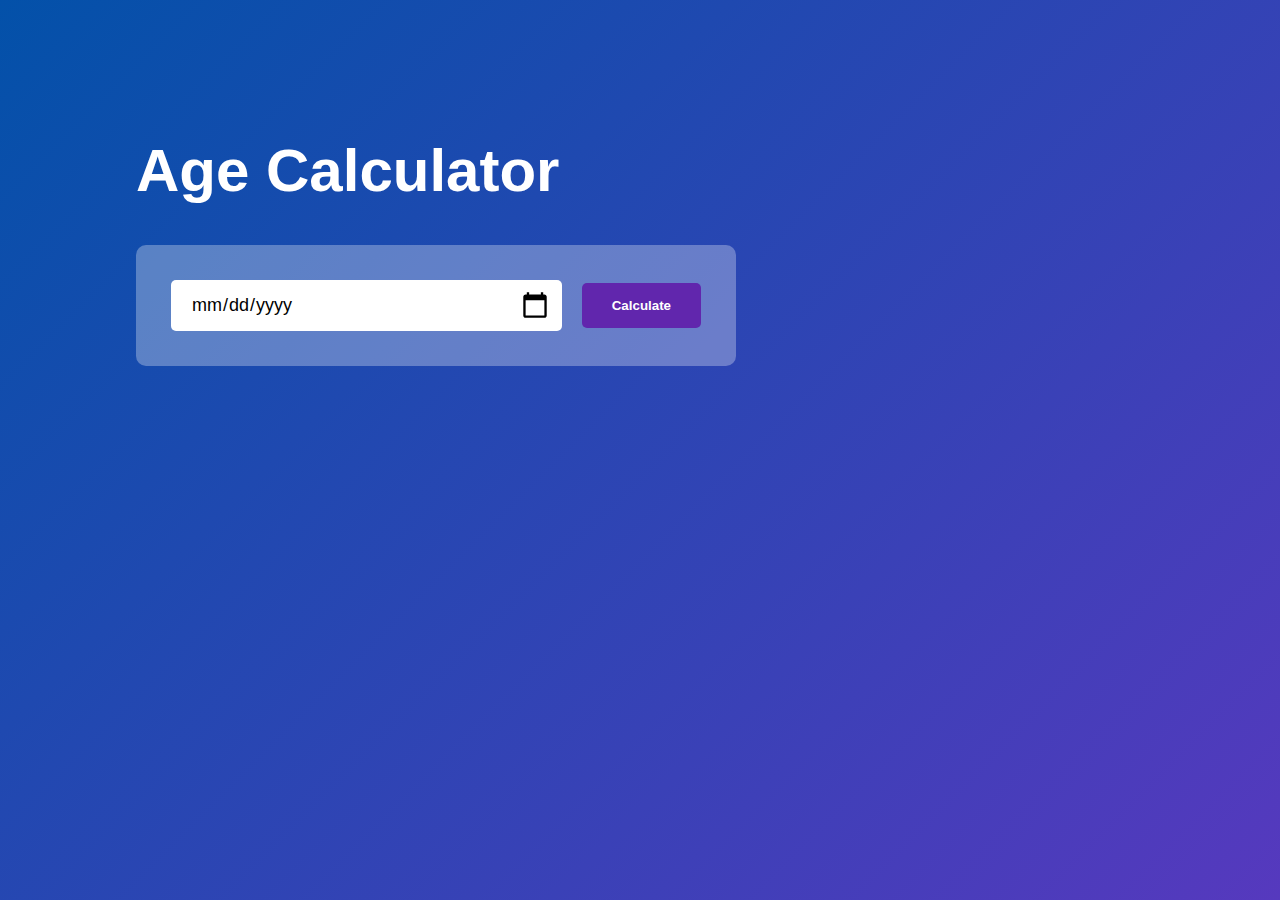
<file: Age Calculator/index.html>
<!DOCTYPE html>
<html lang="en">
<head>
    <meta charset="UTF-8">
    <meta name="viewport" content="width=device-width, initial-scale=1.0">
    <title>Age Calculator</title>
    <link rel="stylesheet" href="style.css">
</head>
<body>
    <div class="container">
        <div class="calculator">
            <h1>Age  Calculator</h1>
            <div class="input-box">
                <input type="date" id="date">
                <button onclick="calculateAge()">Calculate</button>
            </div>
            <p id="result"></p>
        </div>
    </div>

    <script>
        let userInput = document.getElementById("date");
        userInput.max = new Date().toISOString().split("T")[0];
        let result = document.getElementById("result");

        function calculateAge(){
            let birthDate = new Date(userInput.value);

            let d1 = birthDate.getDate();
            let m1 = birthDate.getMonth() + 1;
            let y1 = birthDate.getFullYear();

            let today = new Date();

            let d2 = today.getDate();
            let m2 = today.getMonth() + 1;
            let y2 = today.getFullYear();

            let d3, m3, y3;

            y3 = y2 - y1;

            if(m2 >= m1){
                m3 = m2 - m1;
            }
            else{
                y3--;
                m3 = 12 + m2 - m1;    
            }

            if(d2 >= d1){
                d3 = d2 - d1;
            }
            else{
                m3--;
                d3 = getDaysInMonth(y1, m1) + d2 - d1;
            }

            if(m3 < 0){
                m3 = 11;
                y3--;
            }
            result.innerHTML = `You are ${y3} years, ${m3} months and ${d3} days old.`;
        }

        function getDaysInMonth(year, month){
            return new Date(year, month, 0).getDate();
        }
    </script>
</body>
</html>
</file>
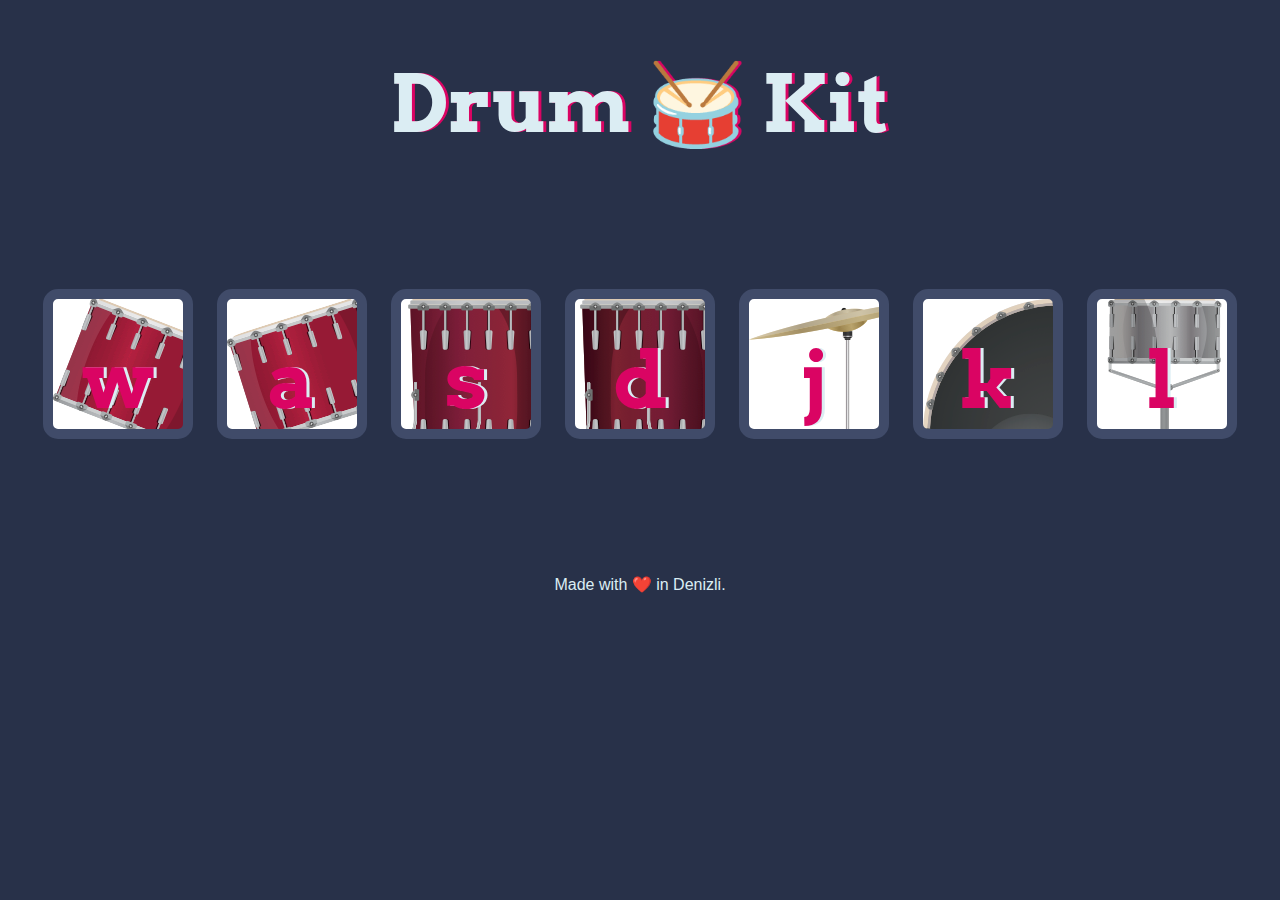
<file: Drum Kit/index.html>
<!DOCTYPE html>
<html lang="en" dir="ltr">

<head>
  <meta charset="utf-8">
  <title>Drum Kit</title>
  <link rel="stylesheet" href="styles.css">
  <link href="https://fonts.googleapis.com/css?family=Arvo" rel="stylesheet">
</head>

<body>

  <h1 id="title">Drum 🥁 Kit</h1>
  <div class="set">
    <button class="w drum">w</button>
    <button class="a drum">a</button>
    <button class="s drum">s</button>
    <button class="d drum">d</button>
    <button class="j drum">j</button>
    <button class="k drum">k</button>
    <button class="l drum">l</button>
  </div>


  <footer>
    Made with ❤️ in Denizli.
  </footer>

  <script src="index.js"></script>  
</body>

</html>
</file>
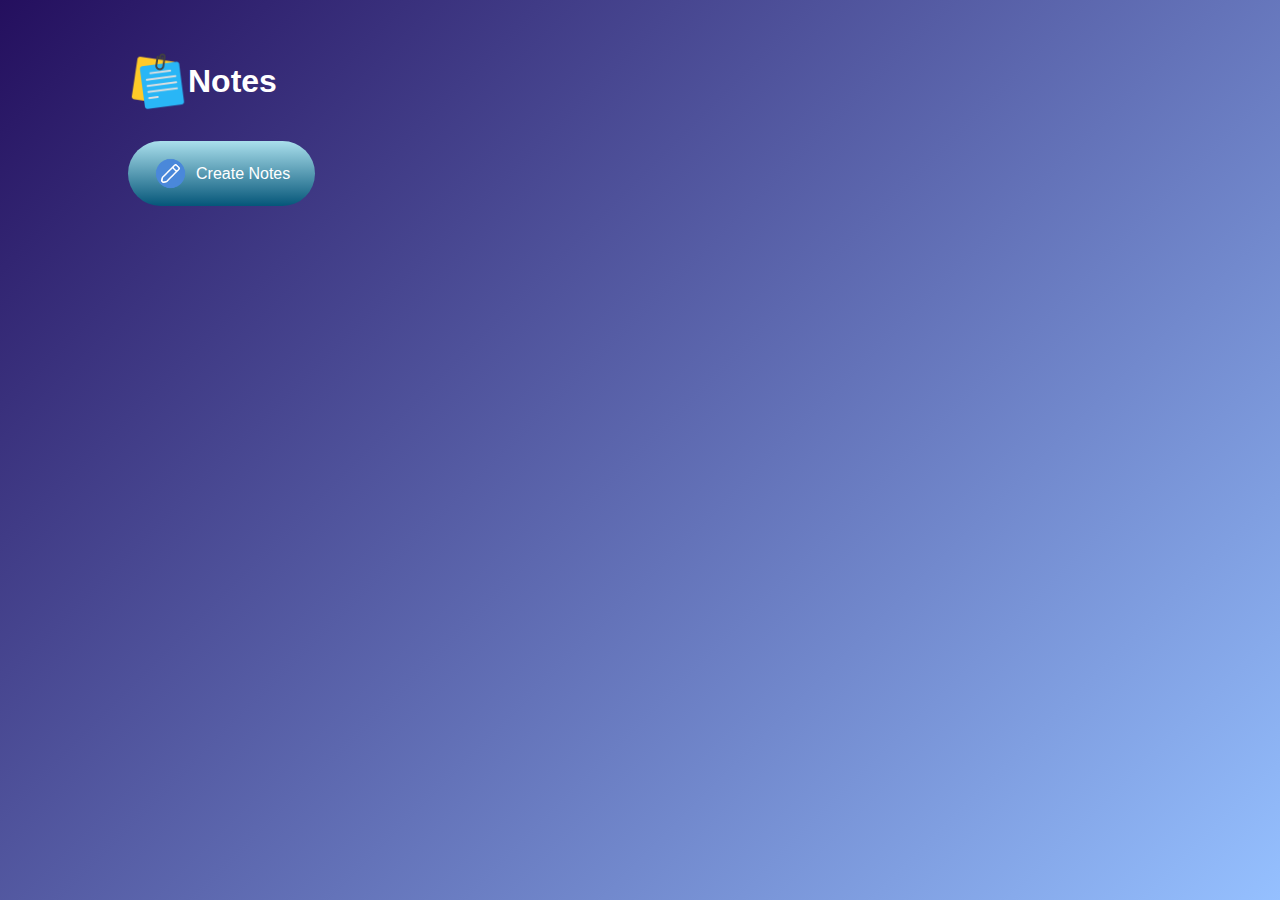
<file: Notes App/index.html>
<!DOCTYPE html>
<html lang="en">
<head>
    <meta charset="UTF-8">
    <meta name="viewport" content="width=device-width, initial-scale=1.0">
    <title>Notes App</title>
    <link rel="stylesheet" href="style.css">
</head>
<body>

    <div class="container">
        <h1><img src="images/notes.png"> Notes</h1>
        <button class="btn"><img src="images/edit.png"> Create Notes</button>

        <div class="notes-container">
           <!-- <p contenteditable="true" class="input-box">
                <img src="images/delete.png">
            </p> -->
        </div>
    </div>

    <script src="script.js"></script>
</body>
</html>
</file>
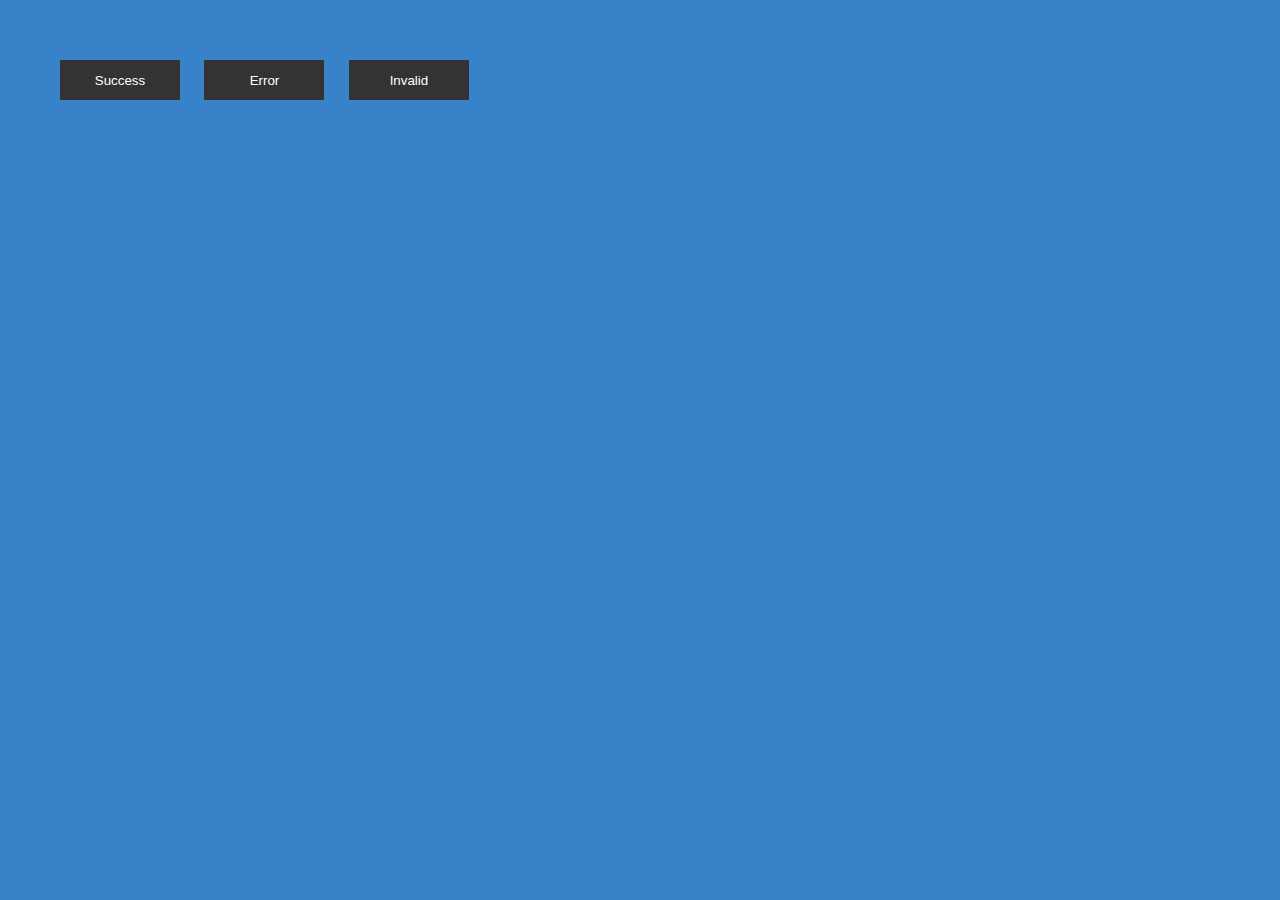
<file: Notification App/index.html>
<!DOCTYPE html>
<html lang="en">
<head>
    <meta charset="UTF-8">
    <meta name="viewport" content="width=device-width, initial-scale=1.0">
    <title>Notification App</title>
    <link rel="stylesheet" href="style.css">
    <link rel="stylesheet" href="https://cdnjs.cloudflare.com/ajax/libs/font-awesome/6.0.0-beta3/css/all.min.css">
</head>
<body>
    <div class="buttons">
        <button onclick="showToast(successMsg)">Success</button>
        <button onclick="showToast(errorMsg)">Error</button>
        <button onclick="showToast(invalidMsg)">Invalid</button>
    </div>

    <div id="toastBox">

    </div>

    <script>

        let toastBox = document.getElementById('toastBox');
        let successMsg = '<i class="fas fa-check-circle"></i> Succesfully submitted';
        let errorMsg = '<i class="fas fa-times-circle"></i> Please fix the error !';
        let invalidMsg = '<i class="fas fa-exclamation-triangle"></i> Invalid input, check again';

        function showToast(msg) {
            let toast = document.createElement('div');
            toast.classList.add('toast');
            toast.innerHTML = msg;
            toastBox.appendChild(toast);

            if (msg.includes('error')) {
                toast.classList.add('error');
            }
            if (msg.includes('Invalid')) {
                toast.classList.add('invalid');
            }

            setTimeout(() => {
                toast.remove();
            }, 6000);
        }
    </script>
</body>
</html>
</file>
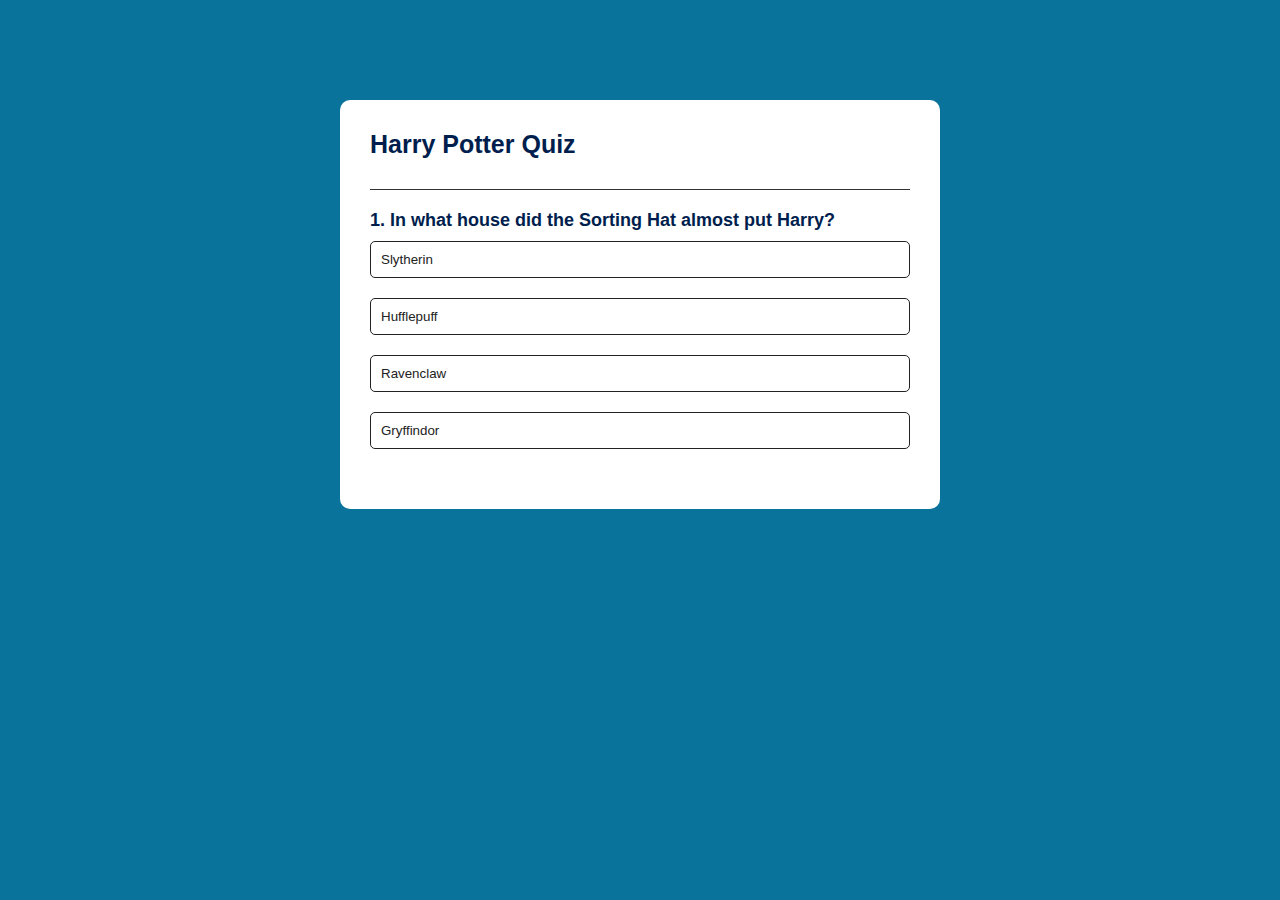
<file: Quiz App/index.html>
<!DOCTYPE html>
<html lang="en">
<head>
    <meta charset="UTF-8">
    <meta name="viewport" content="width=device-width, initial-scale=1.0">
    <title>Quiz App</title>
    <link rel="stylesheet" href="style.css">
</head>
<body>
    <div class="app">
        <h1>Harry Potter Quiz</h1>
        <div class="quiz">
            <h2 id="question">Question goes here</h2>
            <div id="answer-buttons">
                <button class="btn">Answer 1</button>
                <button class="btn">Answer 2</button>
                <button class="btn">Answer 3</button>
                <button class="btn">Answer 4</button>
            </div>
            <button id="next-btn">Next</button>
        </div>
    </div>

    <script src="script.js"></script>
</body>
</html>
</file>
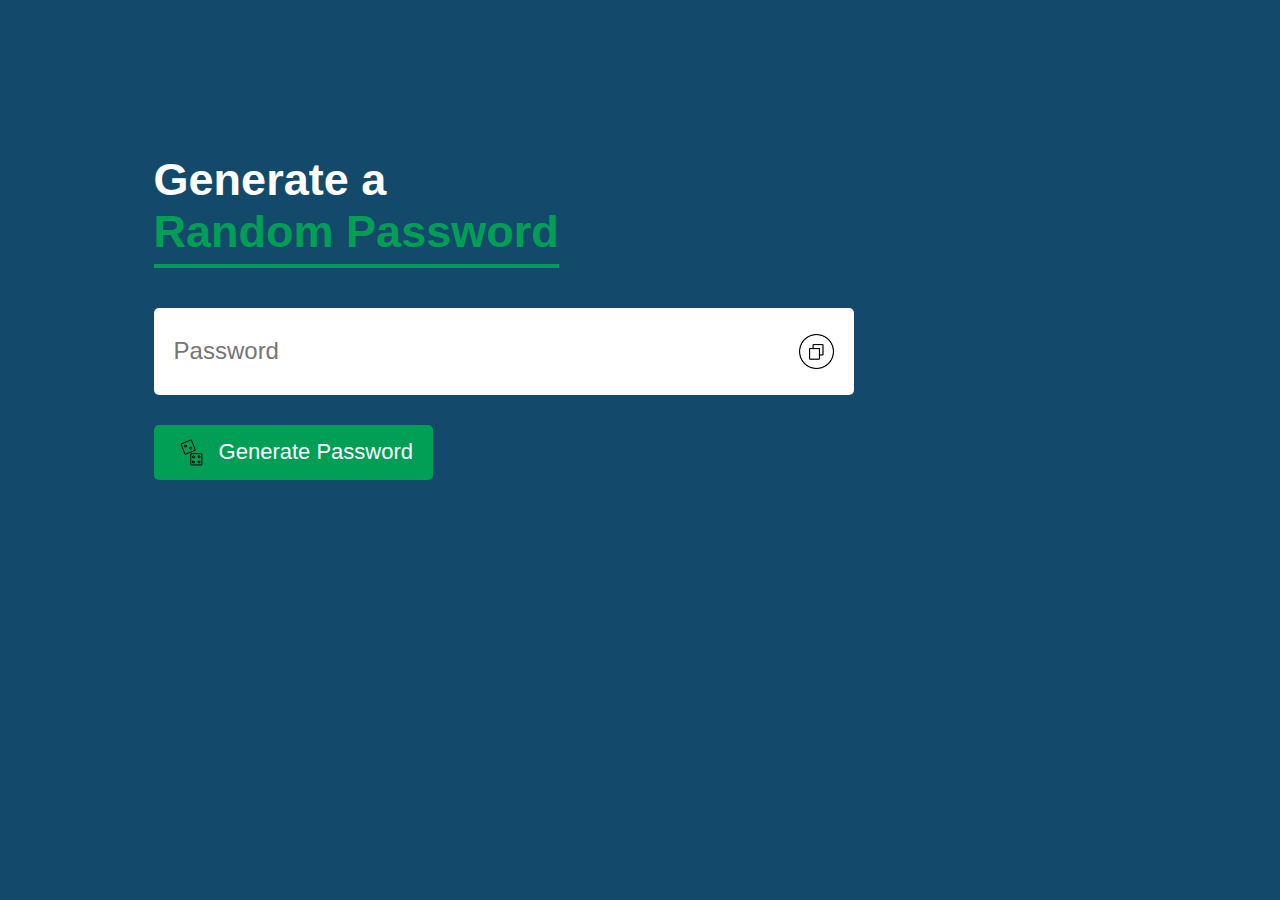
<file: Random Password/index.html>
<!DOCTYPE html>
<html lang="en">
<head>
    <meta charset="UTF-8">
    <meta name="viewport" content="width=device-width, initial-scale=1.0">
    <title>Random Password Generator</title>
    <link rel="stylesheet" href="style.css">
</head>
<body>
    <div class="container">
        <h1>Generate a <br><span>Random Password</span></h1>
        <div class="display">
            <input type="text" id="password" placeholder="Password">
            <img src="images/copy.png" onclick="copyPassword()">
        </div>
        <button onclick="createPassword()"><img src="images/generate.png">Generate Password</button>
    </div>

    <script>

        const passwordBox = document.getElementById("password");
        const lenght = 10;

        const upperCase = "ABCDEFGHIJKLMNOPQRSTUVWXYZ";
        const lowerCase = "abcdefghijklmnopqrstuvwxyz";
        const number = "0123456789";
        const symbol = "@#^-*£/>"
        const allChars = upperCase + lowerCase + number + symbol;


        function createPassword() {
            let password = "";
            password += upperCase[Math.floor(Math.random() * upperCase.length)];
            password += lowerCase[Math.floor(Math.random() * lowerCase.length)];
            password += number[Math.floor(Math.random() * number.length)];
            password += symbol[Math.floor(Math.random() * symbol.length)];

            while(lenght > password.length){
                password += allChars[Math.floor(Math.random() * allChars.length)];
            }
            passwordBox.value = password;
        }

        function copyPassword() {
            passwordBox.select();
            document.execCommand("copy");
        }
    </script>
</body>
</html>
</file>
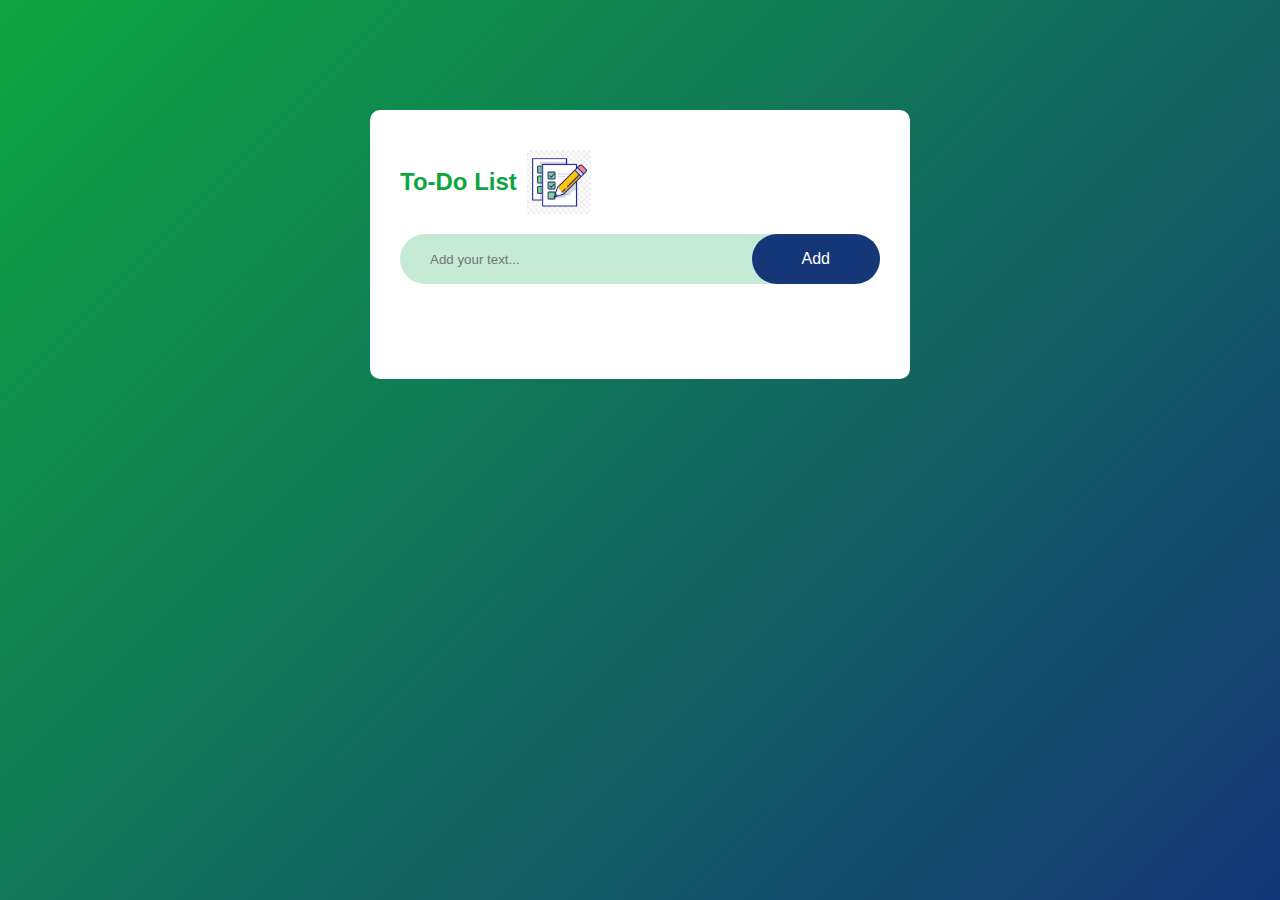
<file: To Do List/index.html>
<!DOCTYPE html>
<html lang="en">
<head>
    <meta charset="UTF-8">
    <meta name="viewport" content="width=device-width, initial-scale=1.0">
    <title>To Do List App</title>
    <link rel="stylesheet" href="style.css">
</head>
<body>
    <div class="container">
        <div class="to-do">
            <h2>To-Do List <img src="images/icon.png" style="width: 4rem; height: 4rem; margin-left: 10px;" alt="icon image"></h2>
            <div class="row">
                <input type="text" id="input-box" placeholder="Add your text...">
                <button onclick="addTask()">Add</button>
            </div>
            <ul id="list-container">
                <!-- <li class="checked">Task 1</li>
                <li>Task 2</li>
                <li>Task 3</li> -->
            </ul>
        </div>
    </div>

    <script src="script.js"></script>
</body>
</html>
</file>
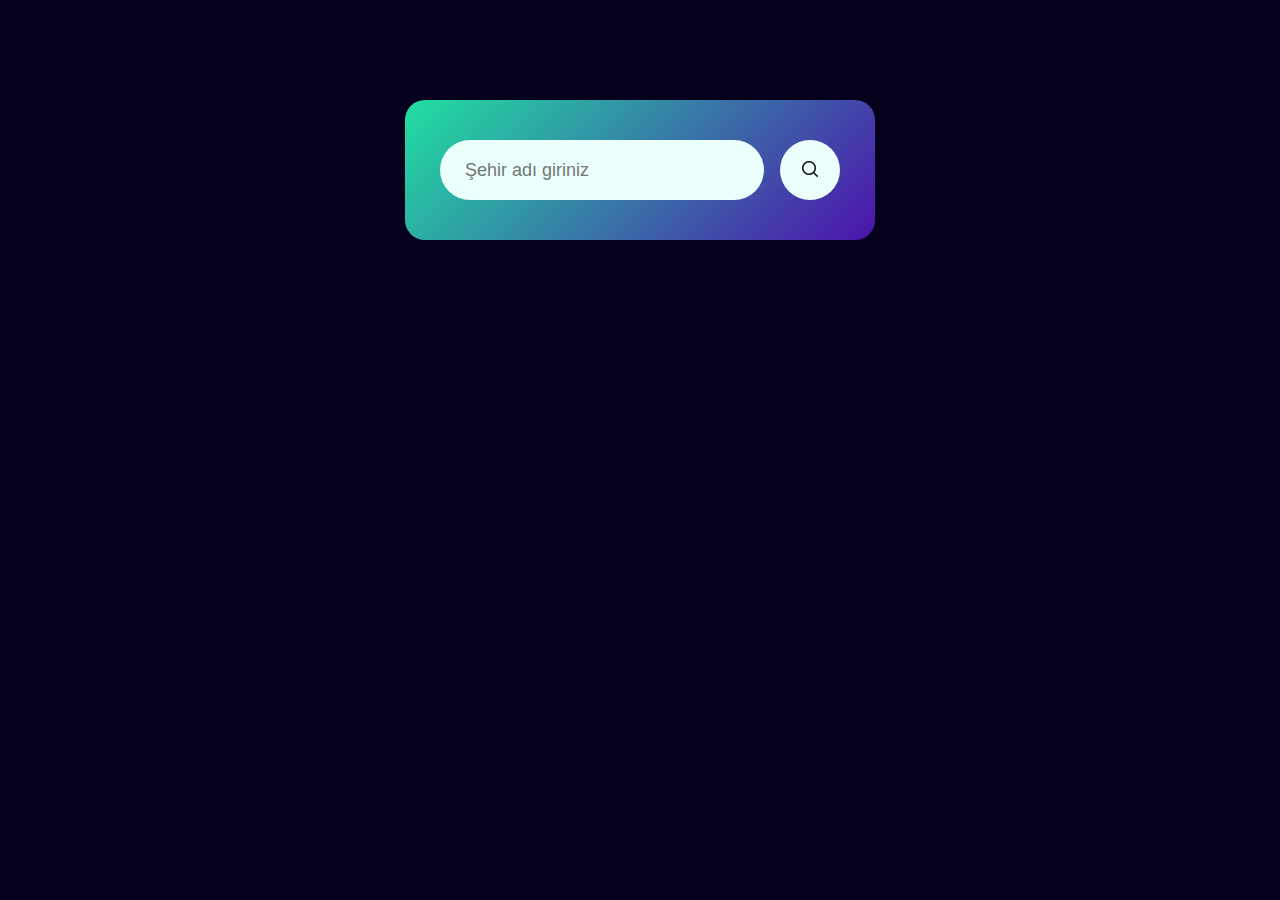
<file: Weather Website/index.html>
<!DOCTYPE html>
<html lang="tr">

<head>
    <meta charset="UTF-8">
    <meta name="viewport" content="width=device-width, initial-scale=1.0">
    <title>Hava Durumu</title>
    <link rel="stylesheet" href="style.css">
</head>

<body>

    <div class="card">
        <div class="search">
            <input type="text" placeholder="Şehir adı giriniz" spellcheck="false">
            <button><img src="images/search.png"></button>
        </div>
        <div class="error" style="display: none;">
            <p>Geçersiz şehir adı!</p>
        </div>
        <div class="weather">
            <img src="images/drizzle.png" class="weather-icon">
            <h1 class="temp">-°c</h1>
            <h2 class="city">Şehir</h2>
            <div class="details">
                <div class="col">
                    <img src="images/humidity.png">
                    <div>
                        <p class="humidity">-%</p>
                        <p>Nem Oranı</p>
                    </div>
                </div>
                <div class="col">
                    <img src="images/wind.png">
                    <div>
                        <p class="wind">- km/h</p>
                        <p>Rüzgar Hızı</p>
                    </div>
                </div>
            </div>
        </div>
    </div>

    <script>
        const apiKey = "873ea54fcb5a4bd743f2743f2432c885";
        const apiUrl = "https://api.openweathermap.org/data/2.5/weather?units=metric";

        const searchBox = document.querySelector(".search input");
        const searchBtn = document.querySelector(".search button");
        const weatherIcon = document.querySelector(".weather-icon");

        function capitalizeFirstLetter(string) {
            return string.charAt(0).toUpperCase() + string.slice(1).toLowerCase();
        }

        async function checkWeather(city) {
            const response = await fetch(`${apiUrl}&q=${city}&appid=${apiKey}`);
            if (response.status === 404) {
                document.querySelector(".error").style.display = "block";
                document.querySelector(".weather").style.display = "none";
            } else {
                const data = await response.json();

                document.querySelector(".city").innerHTML = capitalizeFirstLetter(city);
                document.querySelector(".temp").innerHTML = Math.round(data.main.temp) + "°C";
                document.querySelector(".humidity").innerHTML = data.main.humidity + "%";
                document.querySelector(".wind").innerHTML = Math.round(data.wind.speed) + " km/h";

                if (data.weather[0].main === "Clouds") {
                    weatherIcon.src = "images/clouds.png";
                } else if (data.weather[0].main === "Clear") {
                    weatherIcon.src = "images/clear.png";
                } else if (data.weather[0].main === "Rain") {
                    weatherIcon.src = "images/rainy.png";
                } else if (data.weather[0].main === "Drizzle") {
                    weatherIcon.src = "images/drizzle.png";
                } else if (data.weather[0].main === "Mist") {
                    weatherIcon.src = "images/foggy.png";
                } else if (data.weather[0].main === "Snow") {
                    weatherIcon.src = "images/snowy.png";
                }

                document.querySelector(".weather").style.display = "block";
                document.querySelector(".error").style.display = "none";
            }
        }

        searchBtn.addEventListener("click", () => {
            checkWeather(searchBox.value);
        });

        checkWeather("");
    </script>
</body>

</html>
</file>
<file: Age Calculator/style.css>
* {
    margin: 0;
    padding: 0;
    font-family: 'Poppins', sans-serif;
    box-sizing: border-box;
}

.container {
    width: 100%;
    min-height: 100vh;
    background: linear-gradient(135deg, #0351a9, #5639be);
    color: white;
    padding: 10px;
}

.calculator {
    width: 100%;
    max-width: 600px;
    margin-left: 10%;
    margin-top: 10%;
}

.calculator h1 {
    font-size: 60px;
}

.input-box {
    margin: 40px 0;
    padding: 35px;
    border-radius: 10px;
    background: rgba(255, 255, 255, 0.3);
    display: flex;
    align-items: center;
}

.input-box input {
    flex: 1;
    margin-right: 20px;
    padding: 14px 20px;
    border: 0;
    outline: 0;
    font-size: 18px;
    border-radius: 5px;
    position: relative;
}

.input-box button {
    background: #6126ad;
    border: 0;
    outline: 0;
    padding: 15px 30px;
    border-radius: 5px;
    font-weight: 600;
    color: white;
    cursor: pointer;
}

.input-box input::-webkit-calendar-picker-indicator {
    top: 0;
    left: 0;
    right: 0;
    bottom: 0;
    width: auto;
    height: auto;
    position: absolute;
    background-position: calc(100% - 10px);
    background-size: 30px;
    cursor: pointer;
}

#results {
    font-size: 20px;
}
</file>
<file: Drum Kit/styles.css>
body {
  text-align: center;
  background-color: #283149;
}

h1 {
  font-size: 5rem;
  color: #DBEDF3;
  font-family: "Arvo", cursive;
  text-shadow: 3px 0 #DA0463;

}

footer {
  color: #DBEDF3;
  font-family: sans-serif;
}

.w {
 background-image: url("images/tom1.png");
}

.a {
  background-image: url("images/tom2.png");
}

.s {
  background-image: url("images/tom3.png");
} 

.d {
  background-image: url("images/tom4.png");
}

.j {
  background-image: url("images/crash.png");
}

.k {
  background-image: url("images/kick.png");
}

.l {
  background-image: url("images/snare.png");
}

.set {
  margin: 10% auto;
}

.game-over {
  background-color: red;
  opacity: 0.8;
}

.pressed {
  box-shadow: 0 3px 4px 0 #DBEDF3;
  opacity: 0.5;
}

.red {
  color: red;
}

.drum {
  outline: none;
  border: 10px solid #404B69;
  font-size: 5rem;
  font-family: 'Arvo', cursive;
  line-height: 2;
  font-weight: 900;
  color: #DA0463;
  text-shadow: 3px 0 #DBEDF3;
  border-radius: 15px;
  display: inline-block;
  width: 150px;
  height: 150px;
  text-align: center;
  margin: 10px;
  background-color: white;
  cursor: pointer;
}
</file>
<file: Notes App/style.css>
* {
    margin: 0;
    padding: 0;
    font-family: 'Poppins', sans-serif;
    box-sizing: border-box;
}

.container {
    width: 100%;
    min-height: 100vh;
    background: linear-gradient(135deg, #240f5e, #95c0ff);
    color: white;
    padding-top: 4%;
    padding-left: 10%;
}

.container h1 {
    display: flex;
    align-items: center;
    font-size: 2rem;
    font-weight: 600;
}

.container h1 img {
    width: 60px;
}

.container button img {
    width: 35px;
    margin-right: 8px;
}

.container button {
    display: flex;
    align-items: center;
    background: linear-gradient(#aadfec, #055679);
    color: white;
    font-size: 1rem;
    outline: 0;
    border: 0;
    border-radius: 40px;
    padding: 15px 25px;
    margin: 30px 0 20px;
    cursor: pointer;
}

.input-box {
    position: relative;
    width: 100%;
    max-width: 500px;
    min-height: 150px;
    background: #fff;
    color: #333;
    padding: 20px;
    margin: 20px 0;
    outline: none;
    border-radius: 5px;
}

.input-box img {
    width: 25px;
    position: absolute;
    bottom: 15px;
    right: 15px;
    cursor: pointer;
}
</file>
<file: Notification App/style.css>
* {
    margin: 0;
    padding: 0;
    font-family: 'Poppins', sans-serif;
    box-sizing: border-box;
}

body {
    background: #3782c9;
}

.buttons {
    margin: 50px;
}

.buttons button {
    background: #333;
    color: white;
    border: 0;
    outline: 0;
    width: 120px;
    height: 40px;
    margin: 10px;
    cursor: pointer;
}

#toastBox {
    position: absolute;
    bottom: 30px;
    right: 30px;
    display: flex;
    align-items: flex-end;
    flex-direction: column;
    overflow: hidden;
}

.toast {
    width: 400px;
    height: 80px;
    background: white;
    font-weight: 600;
    margin: 15px 0;
    box-shadow: 0 0 20px rgba(0, 0, 0, 0.3);
    display: flex;
    align-items: center;
    position: relative;
    transform: translateX(100%);
    animation: moveLeft 0.5s linear forwards;
}

@keyframes moveLeft {
    100%{
        transform: translateX(0);
    }
}

.toast i {
    margin: 0 20px;
    font-size: 35px;
    color: green;
}

.toast.error i {
    color: red;
}

.toast.invalid i {
    color: orange;
}

.toast::after {
    content: '';
    position: absolute;
    left: 0;
    bottom: 0;
    width: 100%;
    height: 5px;
    background: rgb(2, 29, 87);
    animation: anim 5.5s linear forwards;
}

@keyframes anim {
    100%{
        width: 0;
    }
}
</file>
<file: Quiz App/style.css>
* {
    margin: 0;
    padding: 0;
    font-family: 'Poppins', sans-serif;
    box-sizing: border-box;
}

body {
    background: #0a739c;
}

.app {
    background: #fff;
    width: 90%;
    max-width: 600px;
    margin: 100px auto 0;
    border-radius: 10px;
    padding: 30px;
}

.app h1{
    font-size: 25px;
    color: #001e4d;
    font-weight: 600;
    border-bottom: 1px solid #333;
    padding-bottom: 30px;
}

.quiz {
    padding: 20px 0;
}

.quiz h2 {
    font-size: 18px;
    color: #001e4d;
    font-weight: 600;
}

.btn {
    background: #fff;
    color: #222;
    font-weight: 500;
    width: 100%;
    border: 1px solid #222;
    padding: 10px;
    margin: 10px 0;
    text-align: left;
    border-radius: 5px;
    cursor: pointer;
}

.btn:hover:not([disabled]) {
    background-color: rgb(9, 1, 44);
    color: rgb(214, 208, 116);
}

.btn:disabled {
    cursor: no-drop;
}

#next-btn {
    background: #001e4d;
    color: #fff;
    font-weight: 500;
    width: 150px;
    border: 0;
    padding: 10px;
    margin: 20px auto 0;
    border-radius: 5px;
    cursor: pointer;
    display: none;
}

.correct {
    background: rgb(97, 223, 97);
}

.incorrect {
    background: rgb(252, 84, 84);
}
</file>
<file: Random Password/style.css>
* {
    margin: 0;
    padding: 0;
    font-family: 'Poppins', sans-serif;
    box-sizing: border-box;
}

body {
    background: #13496b;
    color: #fff;
}

.container {
    margin: 12%;
    width: 90%;
    max-width: 700px;
}

.display {
    width: 100%;
    margin-top: 50px;
    margin-bottom: 30px;
    background: #fff;
    color: #333;
    display: flex;
    align-items: center;
    justify-content: space-between;
    padding: 26px 20px;
    border-radius: 5px; 
}

.container h1 {
    font-weight: 550;
    font-size: 45px;
}

.container h1 span {
    color: #019f55;
    border-bottom: 4px solid #019f55;
    padding-bottom: 7px;
}

.display img {
    width: 35px;
    cursor: pointer;
}

.display input {
    border: 0;
    outline: 0;
    font-size: 24px;
}

.container button img {
    width: 35px;
    margin-right: 10px;
}

.container button {
    border: 0;
    outline: 0;
    background: #019f55;
    color: white;
    font-size: 22px;
    font-weight: 300;
    display: flex;
    align-items: center;
    justify-content: center;
    padding: 10px 20px;
    border-radius: 5px;
    cursor: pointer;
}
</file>
<file: To Do List/style.css>
*{
    margin: 0;
    padding: 0;
    font-family: 'Poppins', sans-serif;
    box-sizing: border-box;
}

.container {
    width: 100%;
    min-height: 100vh;
    background: linear-gradient(135deg, #0ea541, #153677);
    padding: 10px;
}

.to-do {
    width: 100%;
    max-width: 540px;
    background: #fff;
    margin: 100px auto 20px;
    padding: 40px 30px 70px;
    border-radius: 10px;
}

.to-do h2 {
    color: #0ea541;
    display: flex;
    align-items: center;
    margin-bottom: 20px;
}

.row {
    display: flex;
    align-items: center;
    justify-content: space-between;
    background: #c5ebd6;
    border-radius: 2rem;
    padding-left: 20px;
    margin-bottom: 25px;
}

input {
    flex: 1;
    border: none;
    outline: none;
    background: transparent;
    padding: 10px;
    font-weight: 14px;
}

button {
    border: none;
    outline: none;
    padding: 16px 50px;
    background: #153677;
    color: #fff;
    font-size: 16px;
    cursor: cell;
    border-radius: 40px;
}

ul li {
    list-style: none;
    font-size: 17px;
    padding: 12px 8px 12px 50px;
    user-select: none;
    cursor: pointer;
    position: relative;
}

ul li::before {
    content: '';
    position: absolute;
    height: 22px;
    width: 22px;
    border-radius: 50%;
    background-image: url(images/unchecked.png);
    background-size: cover;
    background-position: center;
    top: 12px;
    left: 8px;
}

ul li.checked {
    color: #555;
    text-decoration: line-through;
}

ul li.checked::before {
    background-image: url(images/checked.png);
}

ul li span {
    position: absolute;
    right: 0;
    top: 5px;
    width: 40px;
    height: 40px;
    font-size: 22px;
    color: #555;
    line-height: 40px;
    text-align: center;
    border-radius: 20px;
}

ul li span:hover {
    background: #eeb5b5;
}
</file>
<file: Weather Website/style.css>
*{
    margin: 0;
    padding: 0;
    font-family: 'Poppins', sans-serif;
    box-sizing: border-box;
}

body{
    background: rgb(5, 1, 29);
}

.card {
    width: 90%;
    max-width: 470px;
    background: linear-gradient(135deg, #21e0a1, #4d13ac);
    color: #fff;
    margin: 100px auto 0;
    border-radius: 20px;
    padding: 40px 35px;
    text-align: center;
}

.search {
    width: 100%;
    display: flex;
    align-items: center;
    justify-content: space-between;
}

.search input {
    border: 0;
    outline: 0;
    background: #ebfffc;
    color: #555;
    padding: 10px 25px;
    height: 60px;
    border-radius: 30px;
    flex: 1;
    margin-right: 1rem;
    font-size: 18px;
}

.search button {
    border: 0;
    outline: 0;
    background: #ebfffc;
    border-radius: 50%;
    width: 60px;
    height: 60px;
    cursor: pointer;
}

.search button img {
    width: 16px;
}

.weather-icon {
    width: 170px;
    margin-top: 30px;
}

.weather h1 {
    font-size: 80px;
    font-weight: 500;
}

.weather h2 {
    font-size: 45px;
    font-weight: 400;
    margin-top: -10px;
}

.details {
    display: flex;
    align-items: center;
    justify-content: space-between;
    padding: 0 20px;
    margin-top: 50px;
}

.col {
    display: flex;
    align-items: center;
    text-align: left;
}

.col img {
    width: 40%;
    margin-right: 10px;
}

.humidity, .wind {
    font-size: 28px;
    margin-top: -6px;
}

.weather {
    display: none;
}

.error {
    text-align: left;
    margin-left: 10px;
    font-size: 16px;
    margin-top: 10px;
    display: none;
}
</file>
